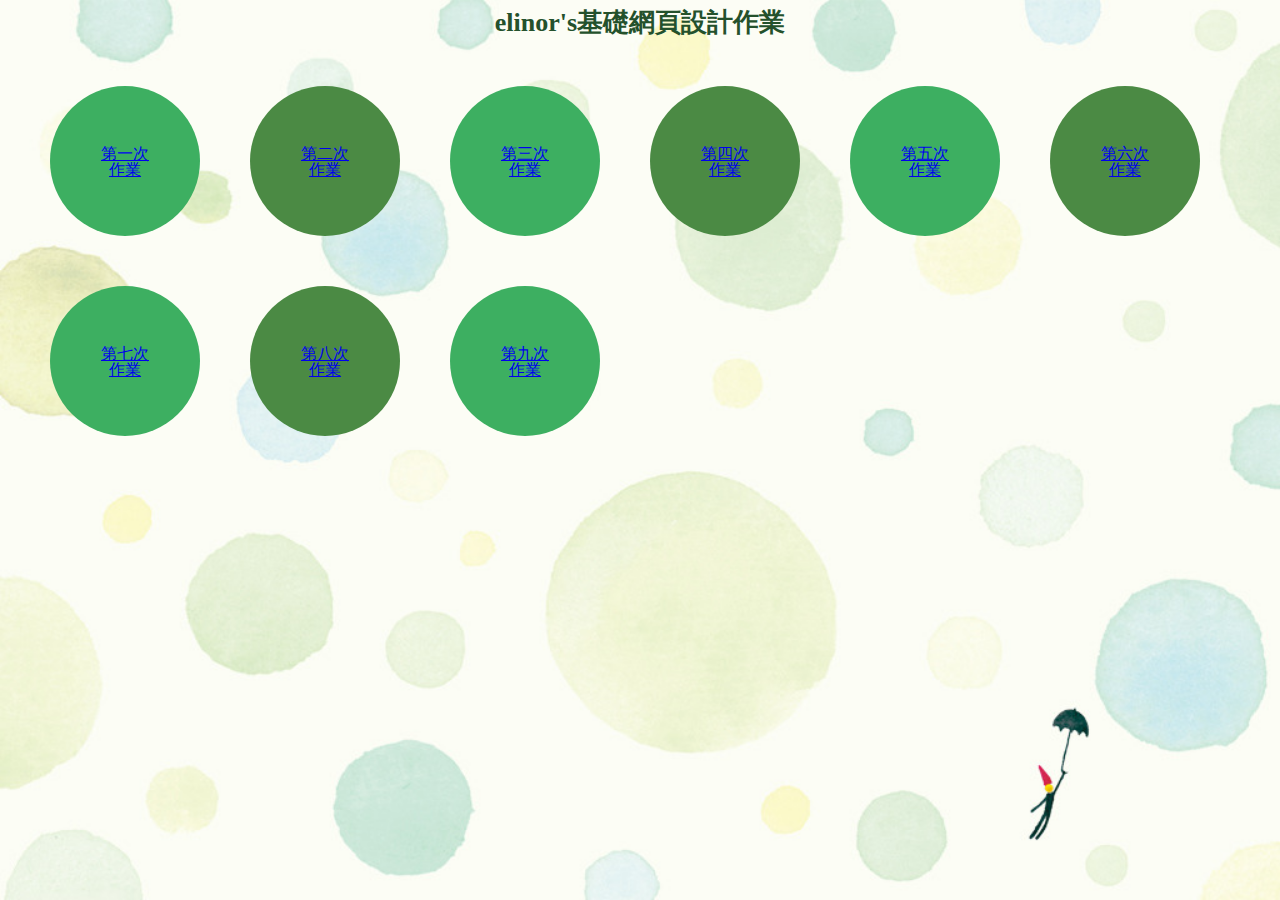
<file: index.html>
<html>

<head>
    <meta charset="utf-8">
    <link rel="stylesheet" type="text/css" href="reset.css">
    <link rel="stylesheet" type="text/css" href="new.css">
    <title>elinor's基礎網頁設計作業</title>
    <style type="text/css">
    body {
        background-color: #D8F1E9;
        background-image: url(back.jpg);
        background-size: cover;
    }
    </style>
</head>

<body>
    <div class="wrap">
        <h1>elinor's基礎網頁設計作業</h1>
        <div class="circle1">
            <h2><a href="homework1/travel.html">第一次作業</a></h2>
        </div>
        <div class="circle2">
            <h2><a href="homework2/schedule.html">第二次作業</a></h2>
        </div>
        <div class="circle3">
            <h2><a href="homework3/journal.html">第三次作業</a></h2>
        </div>
        <div class="circle4">
            <h2><a href="homework4/pikachu.html">第四次作業</a></h2>
        </div>
        <div class="circle5">
            <h2><a href="homework5/list and 3 columns_s.html">第五次作業<a></h2>
        </div>
        <div class="circle6">
            <h2><a href="homework6/index bar.html">第六次作業<a></h2>
        </div>
        <div class="circle7">
            <h2><a href="homework7/work7.html">第七次作業<a></h2>
        </div>
        <div class="circle8">
            <h2><a href="homework8/practicegoodjs.html">第八次作業<a></h2>
        </div>
        <div class="circle9">
            <h2><a href="homework9/index_salebegin.html">第九次作業<a></h2>
        </div>    
    </div>
</body>

</html>
</file>
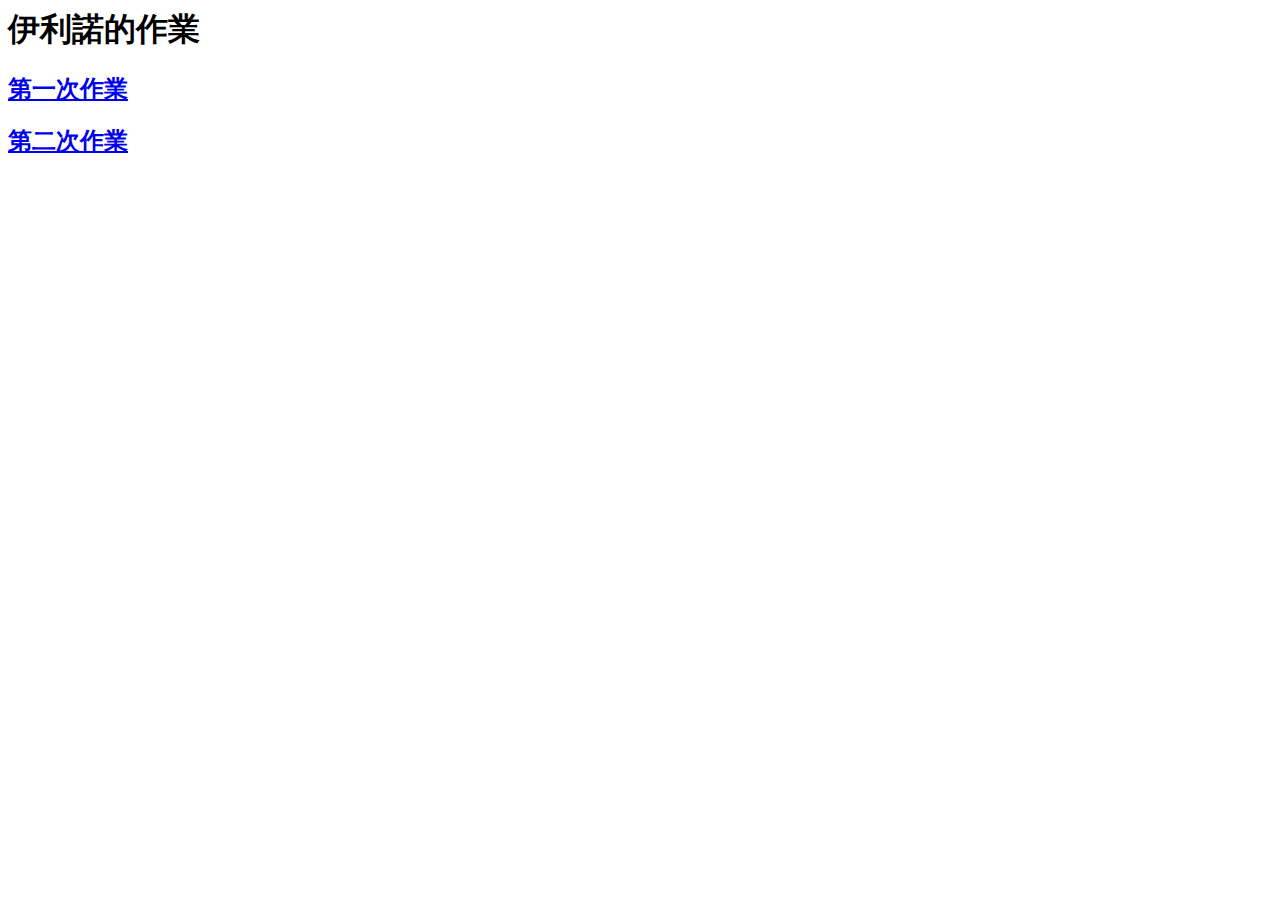
<file: link.html>
<html>

<head>
    <meta charset="utf-8">
    <title>elinor's基礎網頁設計作業</title>
</head>

<body>
    <h1>伊利諾的作業</h1>
    <h2><a href="homework1/index.html">第一次作業</a></h2>
    <h2><a href="homework2/schedule.html">第二次作業</a></h2>

</html>
</file>
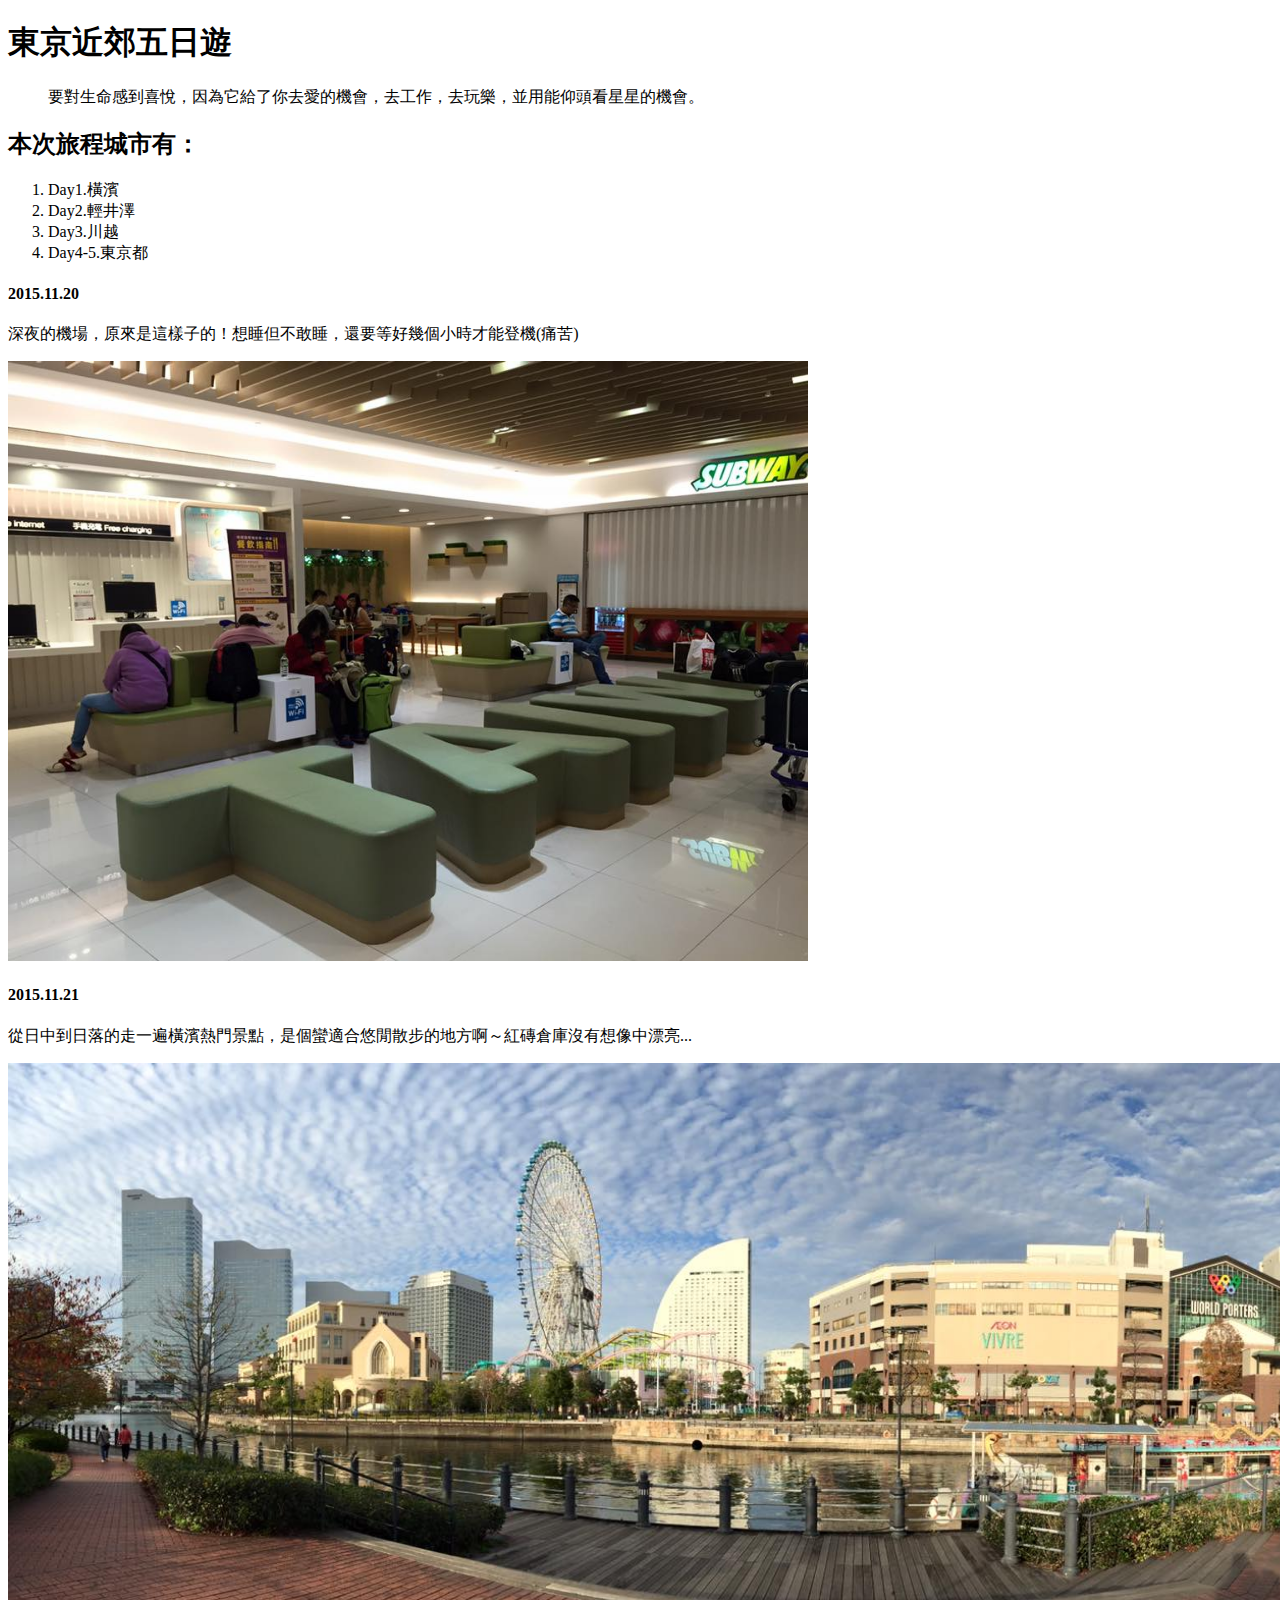
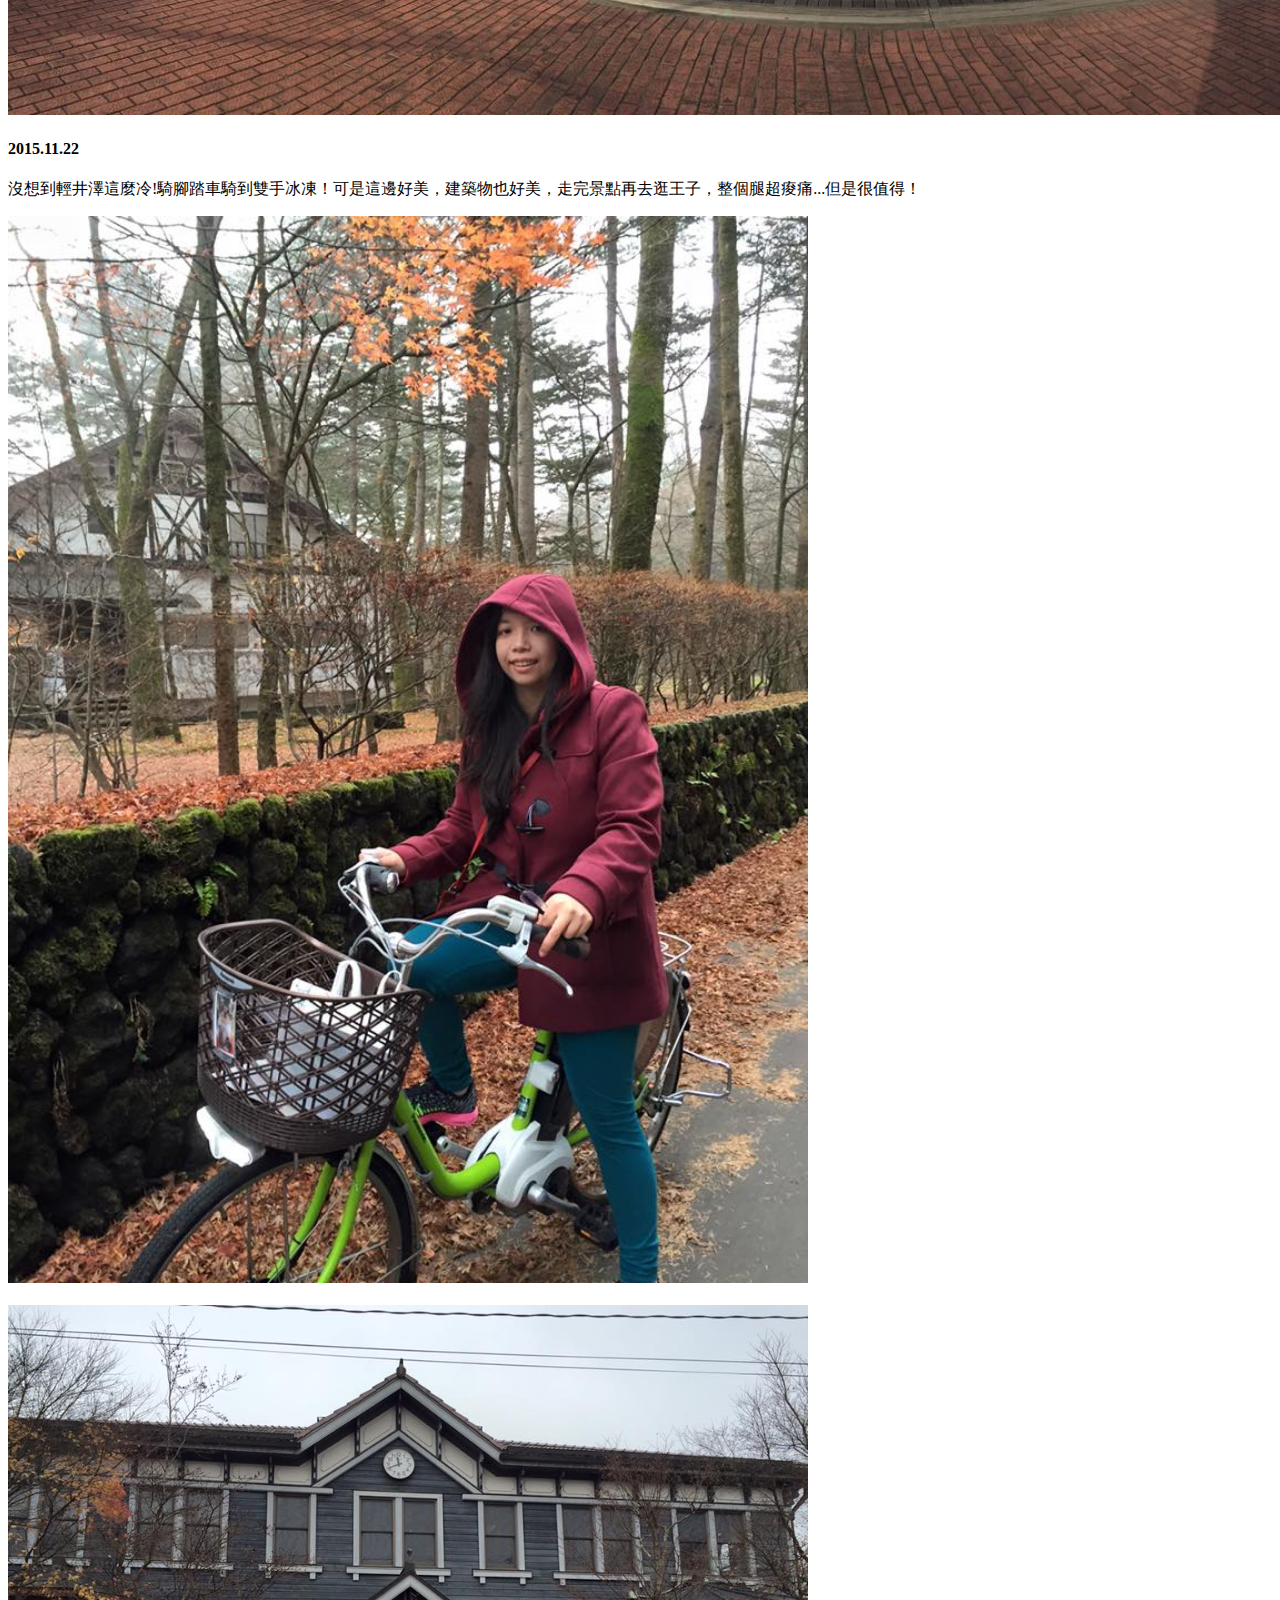
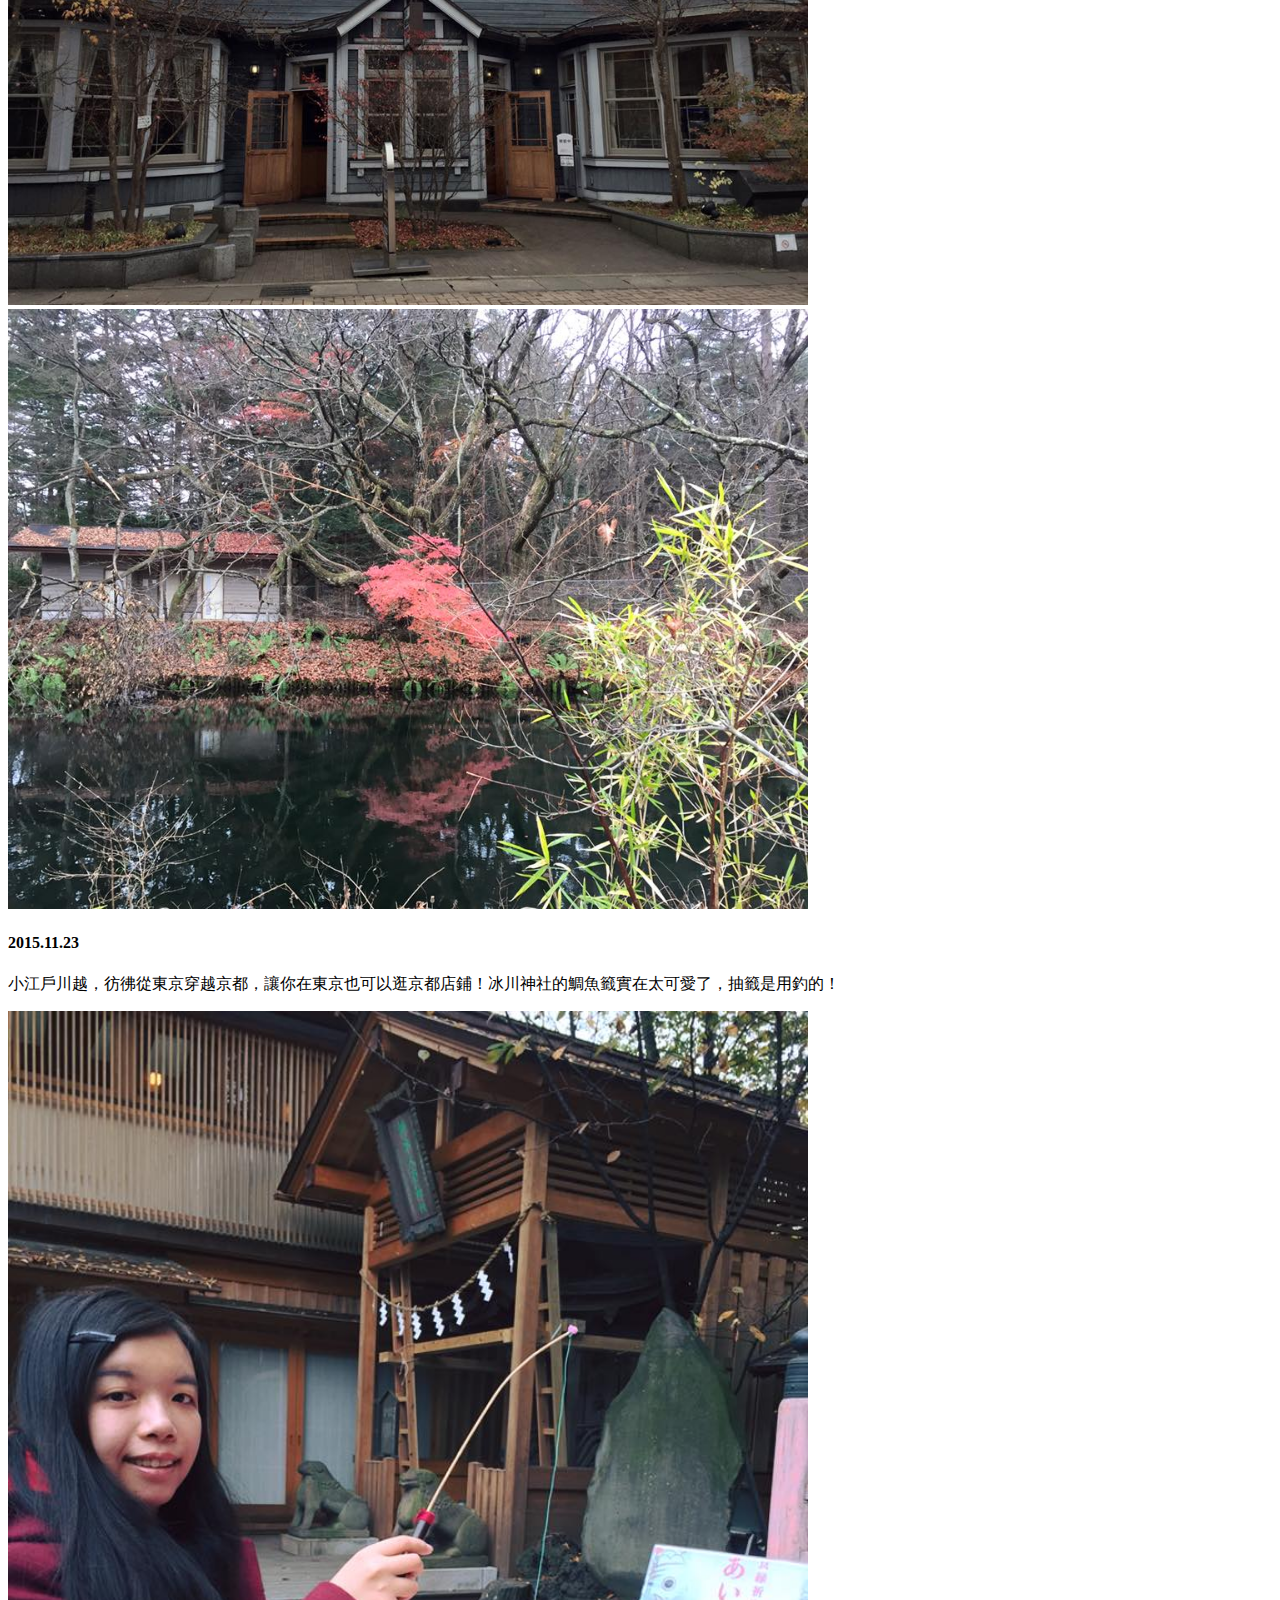
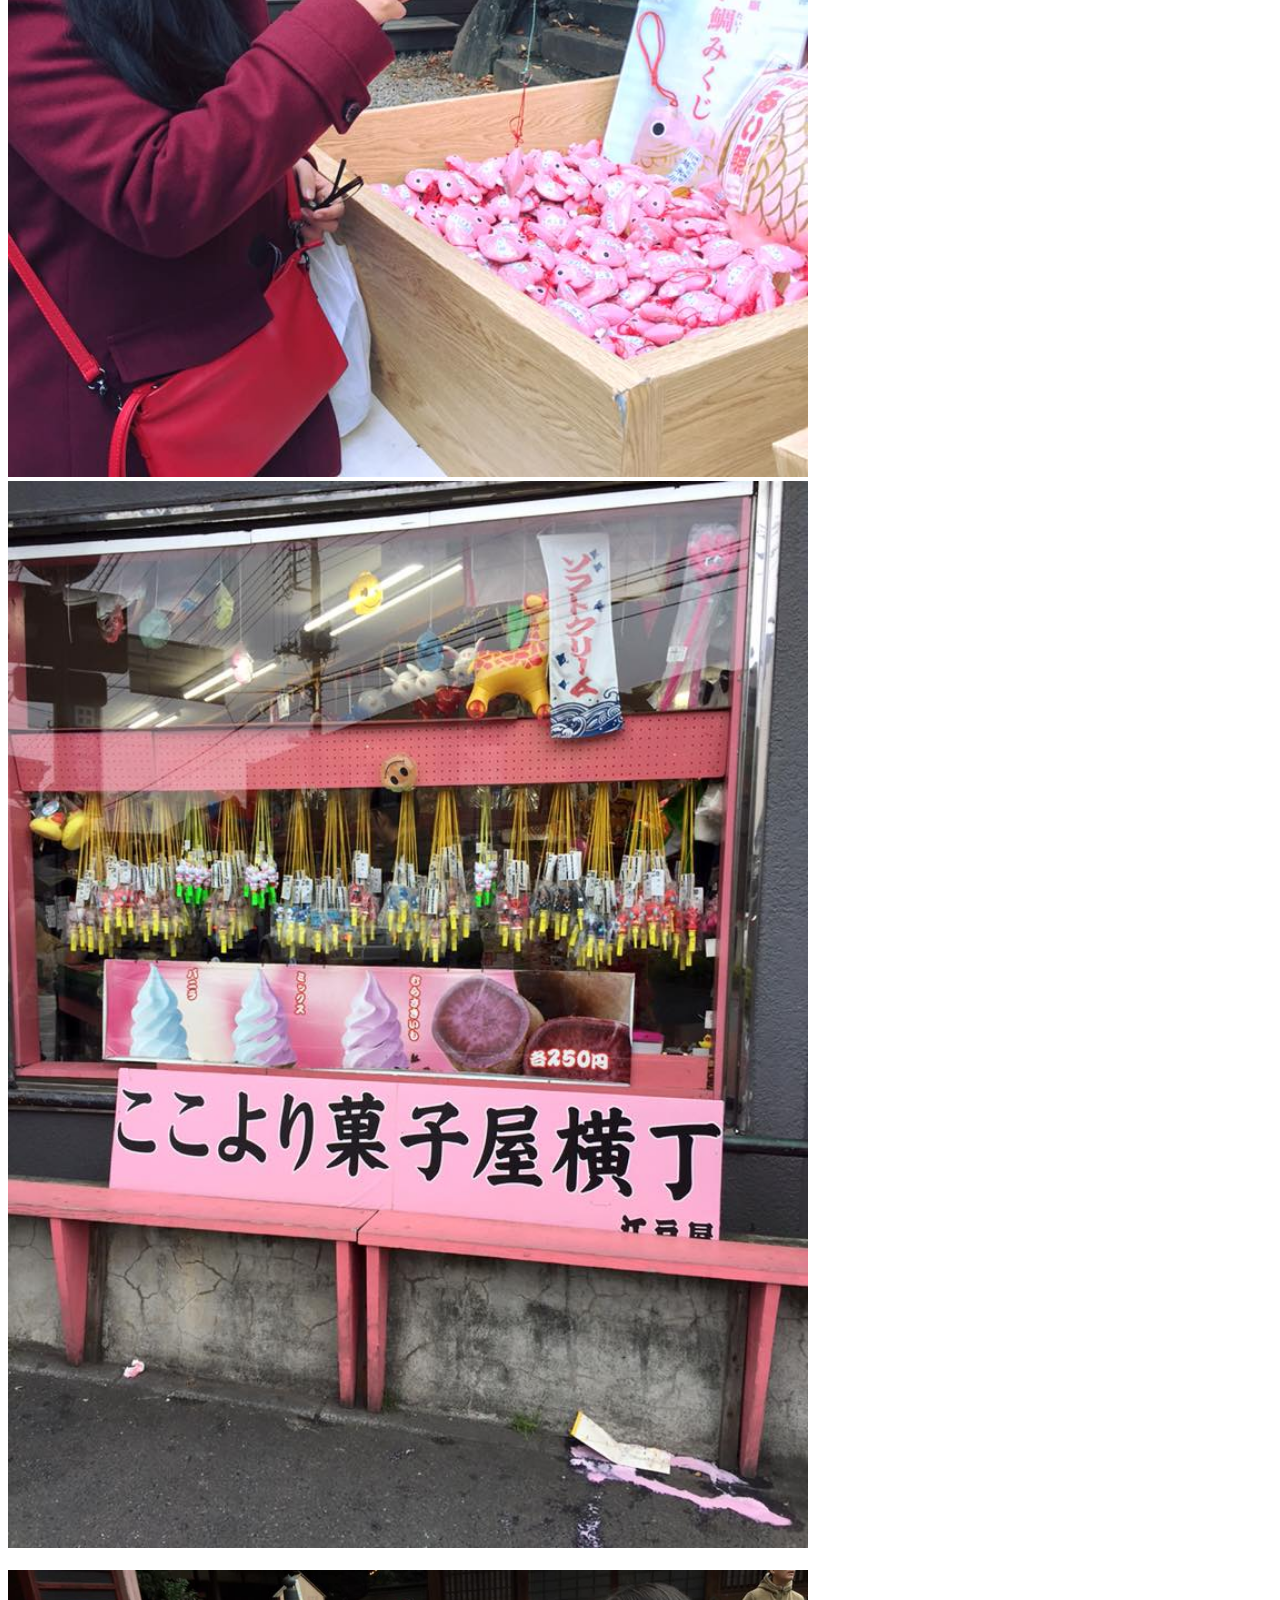
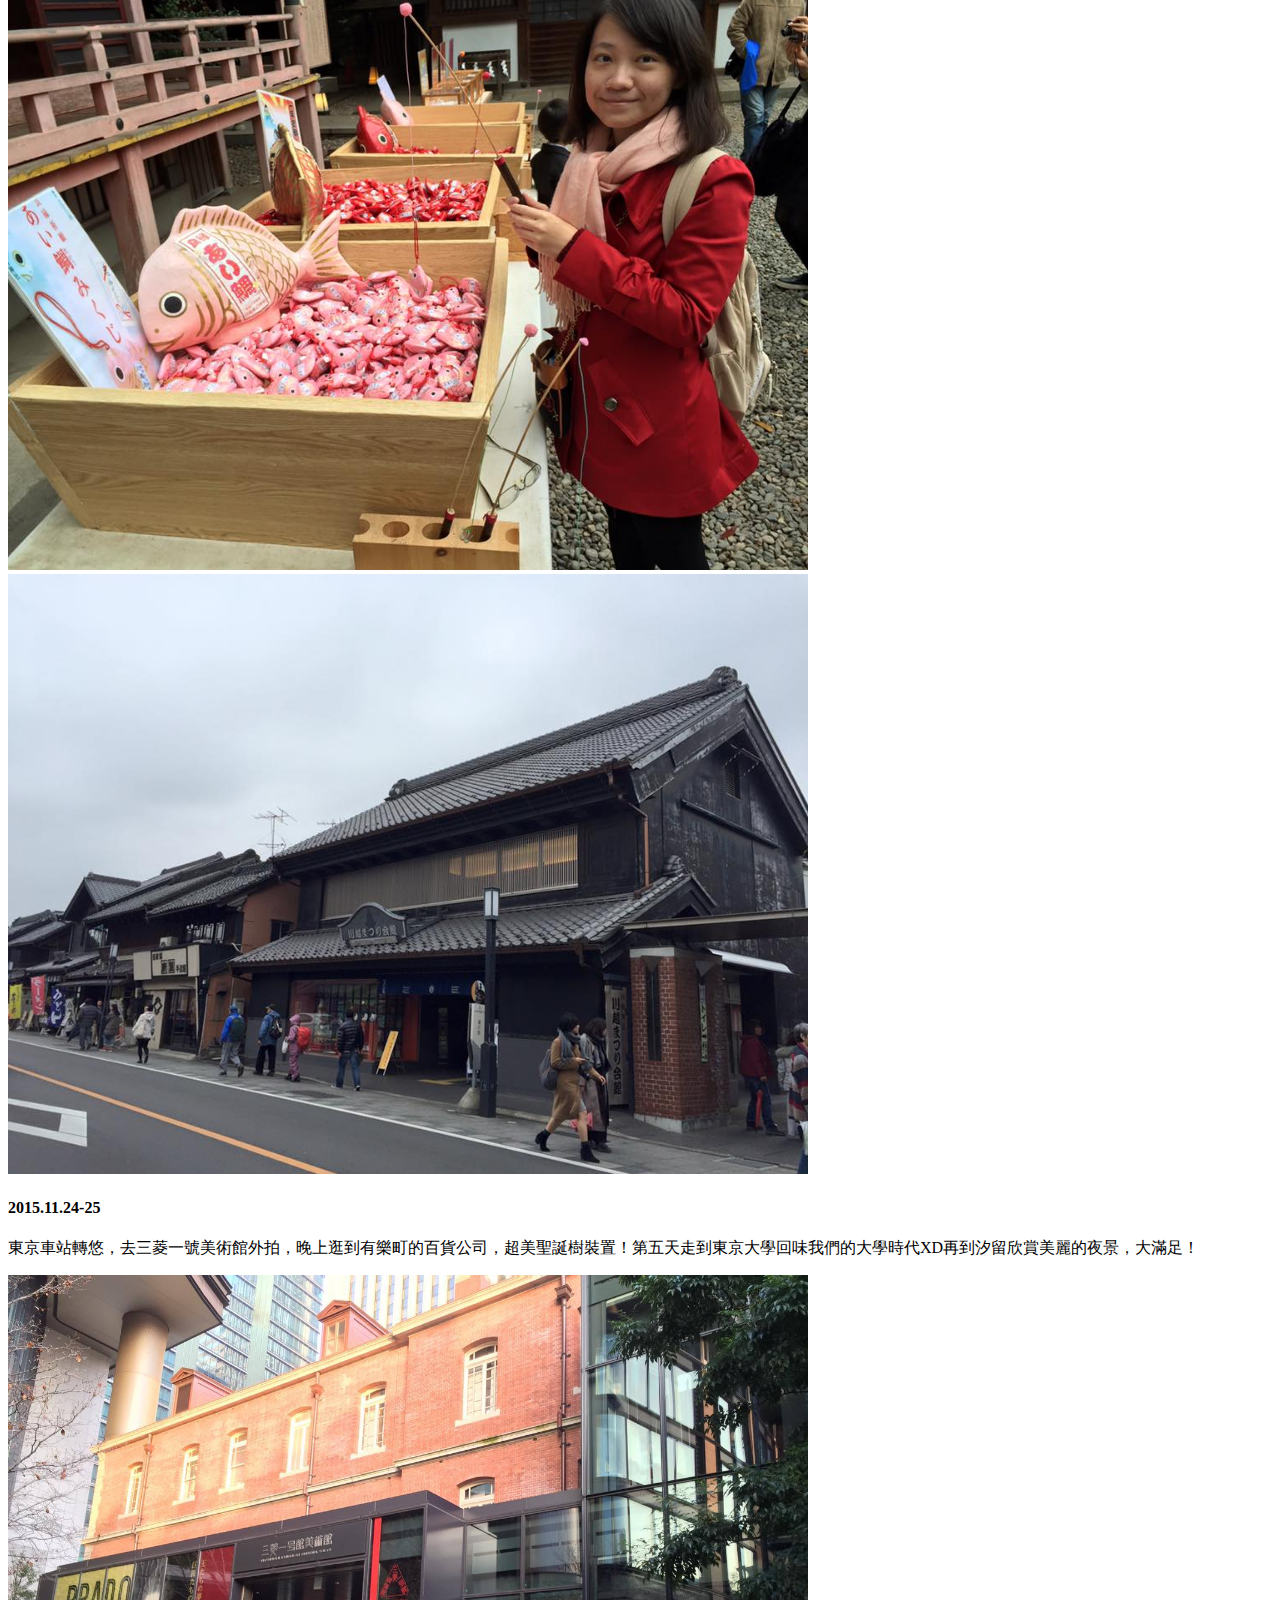
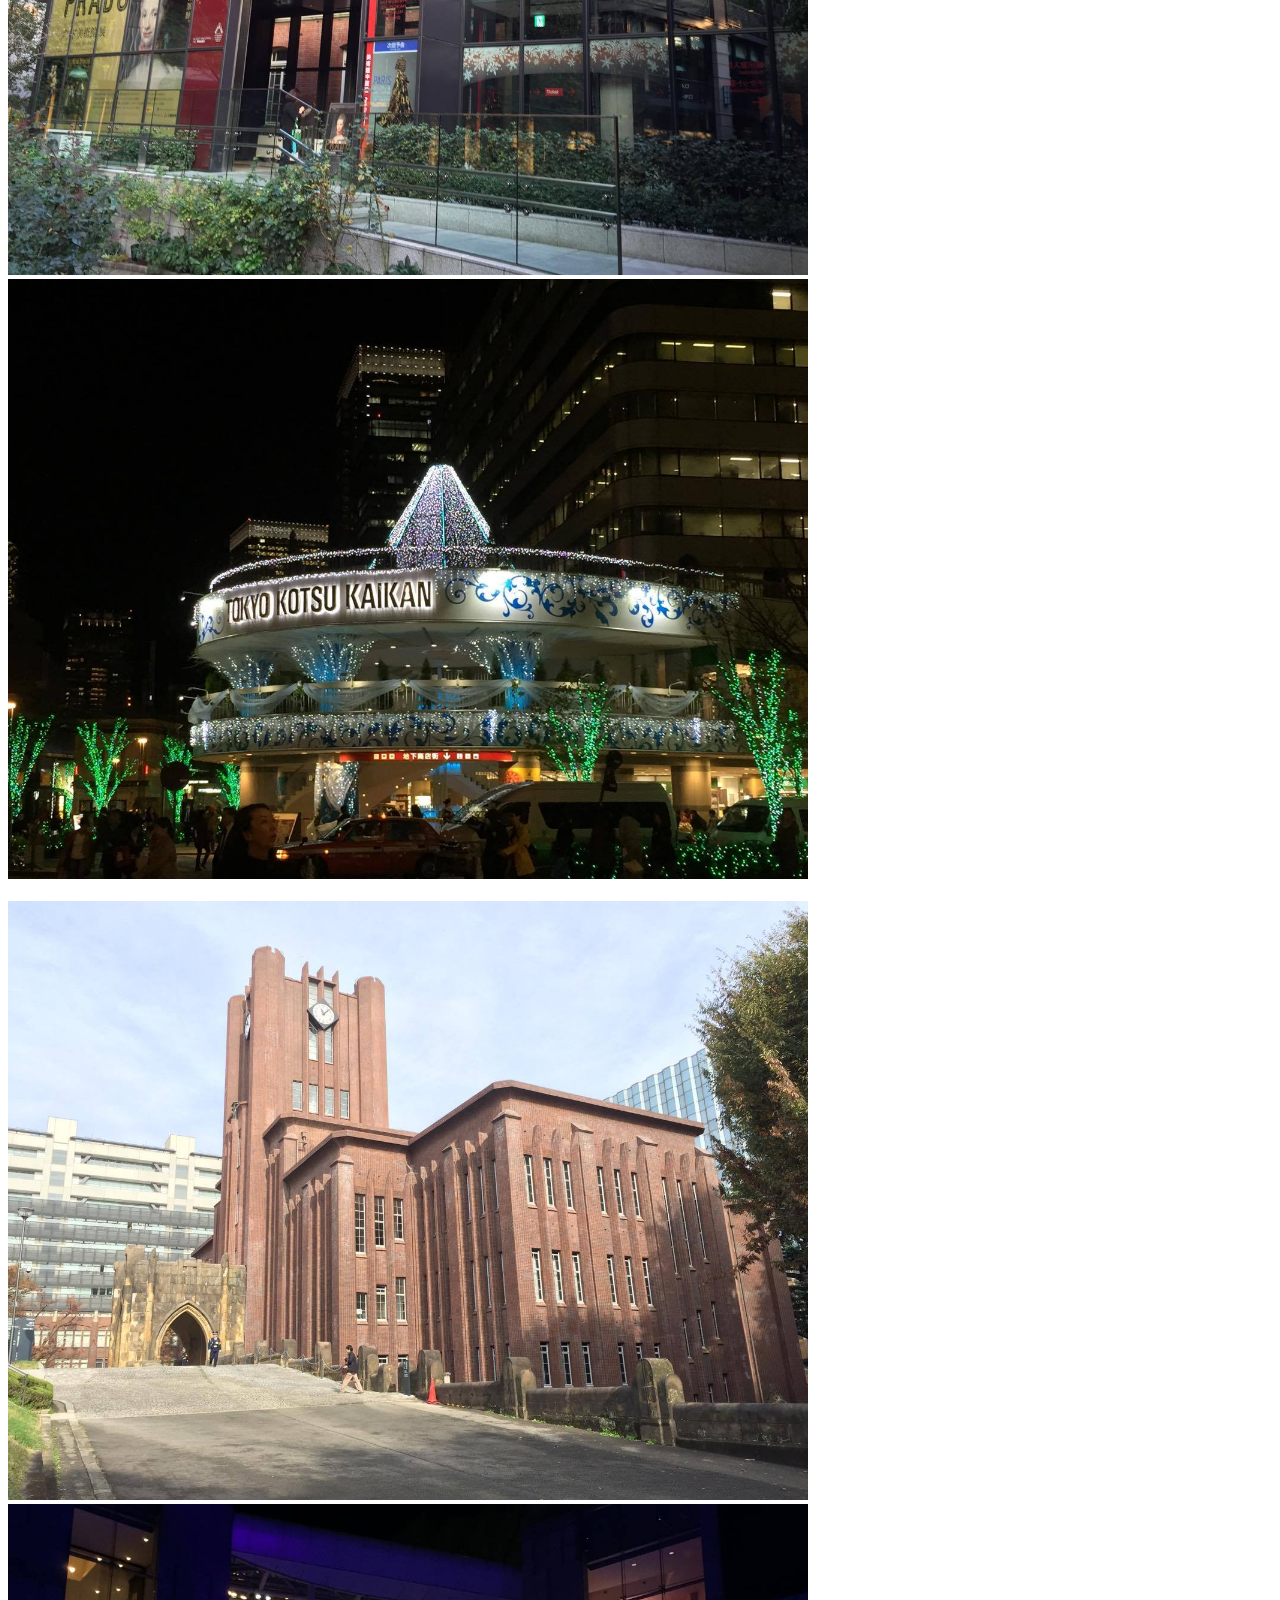
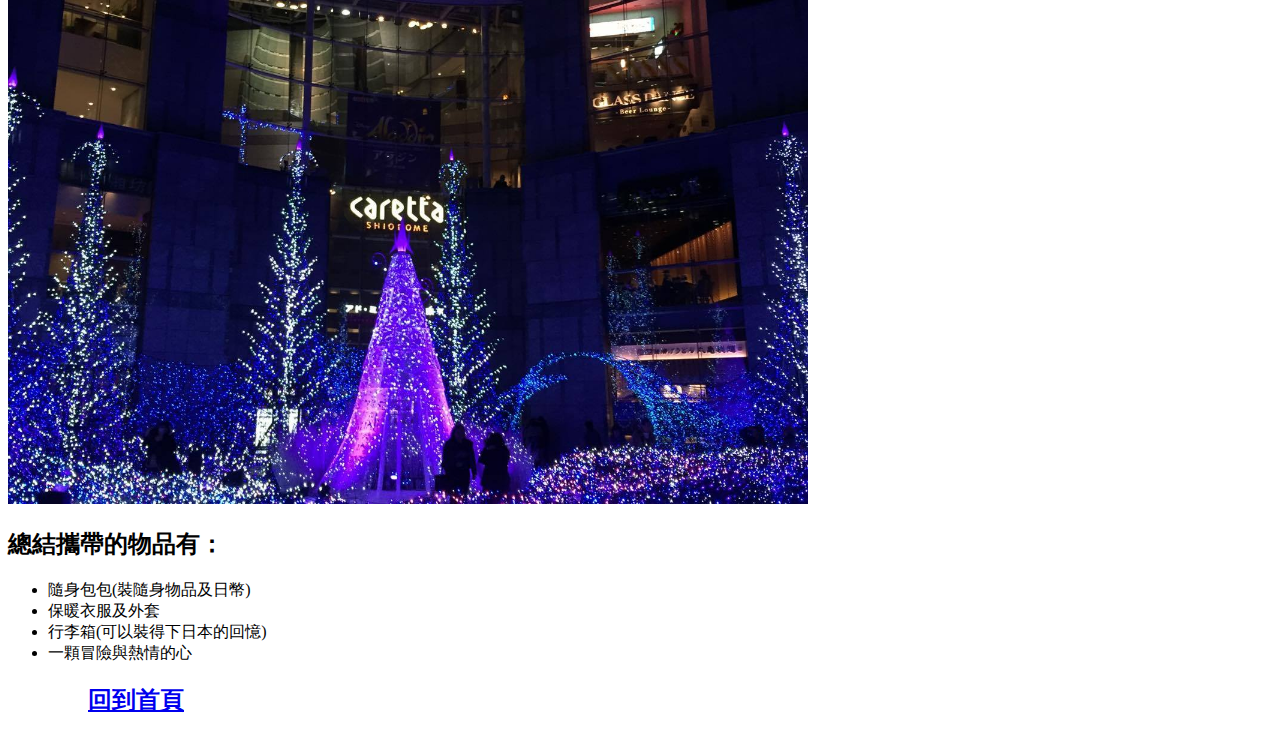
<file: homework1/travel.html>
<!DOCTYPE html>
<html>

<head>
    <meta charset="utf-8">
    <title>日本姊妹淘愛玩耍</title>
</head>

<body onCONTEXTMENU="window.event.returnValue=false">
    <h1>東京近郊五日遊</h1>
    <blockquote>要對生命感到喜悅，因為它給了你去愛的機會，去工作，去玩樂，並用能仰頭看星星的機會。</blockquote>
    <h2>本次旅程城市有：</h2>
    <ol>
        <li>Day1.橫濱</li>
        <li>Day2.輕井澤</li>
        <li>Day3.川越</li>
        <li>Day4-5.東京都</li>
    </ol>
    <!--從這邊開始是每日遊記-->
    <h4>2015.11.20</h4>
    <p>深夜的機場，原來是這樣子的！想睡但不敢睡，還要等好幾個小時才能登機(痛苦)</P>
    <img src="image/1.jpg" alt "照片遺失" width="800px">
    <h4>2015.11.21</h4>
    <p>從日中到日落的走一遍橫濱熱門景點，是個蠻適合悠閒散步的地方啊～紅磚倉庫沒有想像中漂亮...</p>
    <img src="image/10.jpg" alt "照片遺失" width="1620px">
    <h4>2015.11.22</h4>
    <p>沒想到輕井澤這麼冷!騎腳踏車騎到雙手冰凍！可是這邊好美，建築物也好美，走完景點再去逛王子，整個腿超痠痛...但是很值得！</p>
    <img src="image//4.jpg" alt "照片遺失" width="800px">
    <br>
    <br>
    <img src="image/2.jpg" alt "照片遺失" width="800px">&nbsp&nbsp&nbsp&nbsp
    <img src="image/3.jpg" alt "照片遺失" width="800px">
    <h4>2015.11.23</h4>
    <p>小江戶川越，彷彿從東京穿越京都，讓你在東京也可以逛京都店鋪！冰川神社的鯛魚籤實在太可愛了，抽籤是用釣的！</p>
    <img src="image/6.jpg" alt "照片遺失" width="800px">&nbsp&nbsp&nbsp&nbsp
    <img src="image/9.jpg" alt "照片遺失" width="800px">
    <br>
    <br>
    <img src="image/7.jpg" alt "照片遺失" width="800px">&nbsp&nbsp&nbsp&nbsp
    <img src="image/5.jpg" alt "照片遺失" width="800px">
    <h4>2015.11.24-25</h4>
    <p>東京車站轉悠，去三菱一號美術館外拍，晚上逛到有樂町的百貨公司，超美聖誕樹裝置！第五天走到東京大學回味我們的大學時代XD再到汐留欣賞美麗的夜景，大滿足！</p>
    <img src="image/16.jpg" alt "照片遺失" width="800px">&nbsp&nbsp&nbsp&nbsp
    <img src="image/15.jpg" alt "照片遺失" width="800px">
    <br>
    <br>
    <img src="image/18.jpg" alt "照片遺失" width="800px">&nbsp&nbsp&nbsp&nbsp
    <img src="image/14.jpg" alt "照片遺失" width="800px">
    <!--每日遊記結束-->
    <h2>總結攜帶的物品有：</h2>
    <ul>
        <li>隨身包包(裝隨身物品及日幣)</li>
        <li>保暖衣服及外套</li>
        <li>行李箱(可以裝得下日本的回憶)</li>
        <li>一顆冒險與熱情的心</li>
        <ul>
            <h2><a href="../index.html">回到首頁</a></h2>
</body>

</html>
</file>
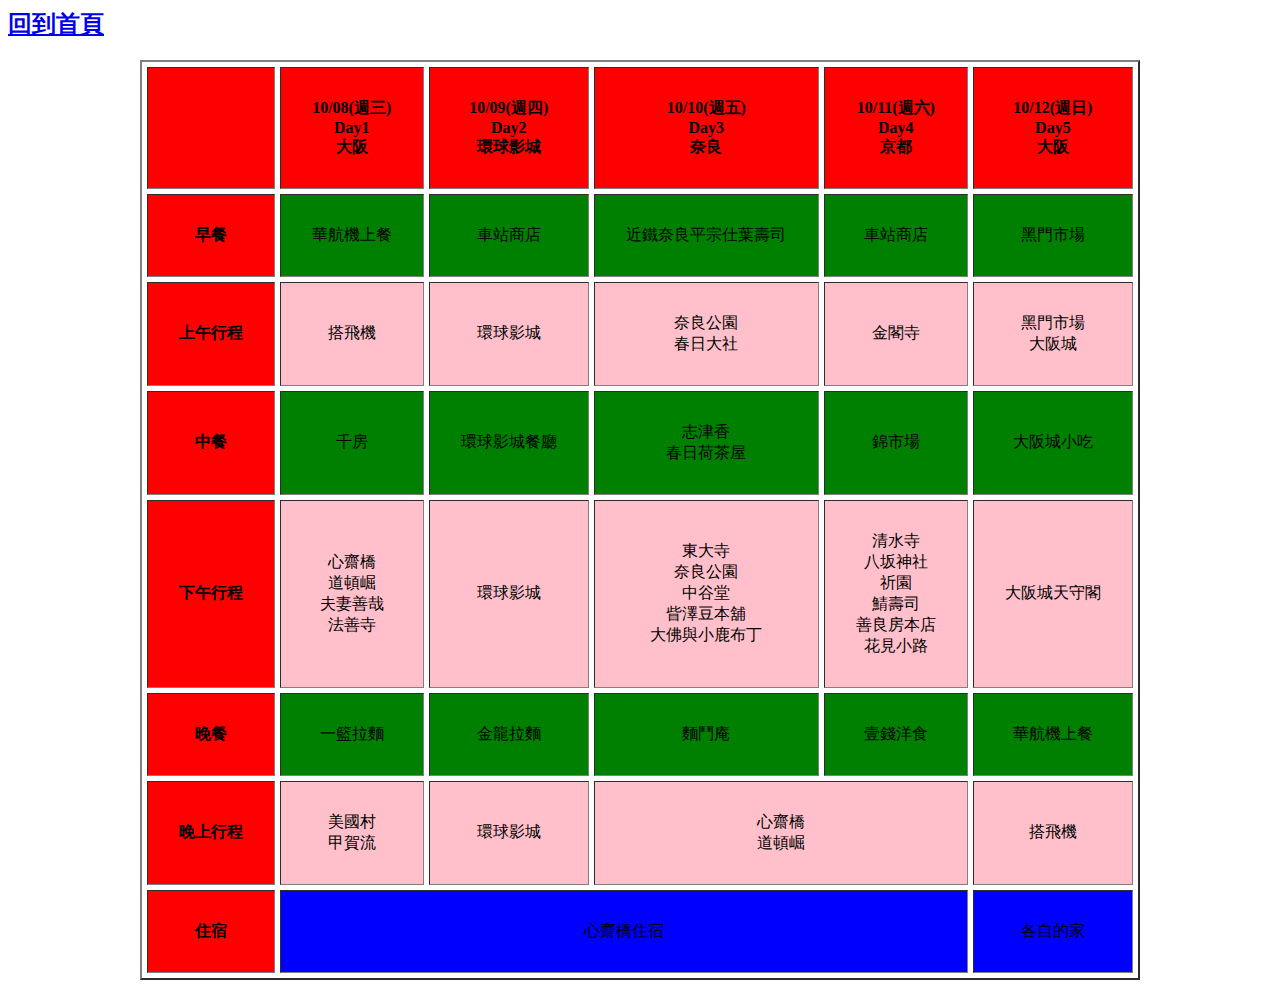
<file: homework2/schedule.html>
<html>

<head>
    <meta charset="utf-8">
    <title>schehule
    </title>
</head>
<table width="1000" cellpadding="30" cellspacing="5" border="2" align="center">
    <tr bgcolor="red" align='center' valign="middle">
        <th></th>
        <th scope="col">10/08(週三)
            <br>Day1
            <br>大阪</th>
        <th scope="col">10/09(週四)
            <br>Day2
            <br>環球影城</th>
        <th scope="col">10/10(週五)
            <br>Day3
            <br>奈良</th>
        <th scope="col">10/11(週六)
            <br>Day4
            <br>京都</th>
        <th scope="col">10/12(週日)
            <br>Day5
            <br>大阪</th>
    </tr>
    <tr align='center' valign="middle">
        <th bgcolor="red">早餐</th>
        <td bgcolor="green">華航機上餐</td>
        <td bgcolor="green">車站商店</td>
        <td bgcolor="green">近鐵奈良平宗仕葉壽司</td>
        <td bgcolor="green">車站商店</td>
        <td bgcolor="green">黑門市場</td>
    </tr>
    <tr align='center' valign="middle">
        <th bgcolor="red">上午行程</th>
        <td bgcolor="pink">搭飛機</td>
        <td bgcolor="pink">環球影城</td>
        <td bgcolor="pink">奈良公園
            <br>春日大社</td>
        <td bgcolor="pink">金閣寺</td>
        <td bgcolor="pink">黑門市場
            <br>大阪城</td>
    </tr>
    <tr align='center' valign="middle">
        <th bgcolor="red">中餐</th>
        <td bgcolor="green">千房</td>
        <td bgcolor="green">環球影城餐廳</td>
        <td bgcolor="green">志津香
            <br>春日荷茶屋</td>
        <td bgcolor="green">錦市場</td>
        <td bgcolor="green">大阪城小吃</td>
    </tr>
    <tr align='center' valign="middle">
        <th bgcolor="red">下午行程</th>
        <td bgcolor="pink">心齋橋
            <br>道頓崛
            <br>夫妻善哉
            <br>法善寺</td>
        <td bgcolor="pink">環球影城</td>
        <td bgcolor="pink">東大寺
            <br>奈良公園
            <br>中谷堂
            <br>眥澤豆本舖
            <br>大佛與小鹿布丁</td>
        <td bgcolor="pink">清水寺
            <br>八坂神社
            <br>祈園
            <br>鯖壽司
            <br>善良房本店
            <br>花見小路</td>
        <td bgcolor="pink">大阪城天守閣</td>
    </tr>
    <tr align='center' valign="middle">
        <th bgcolor="red">晚餐</th>
        <td bgcolor="green">一籃拉麵</td>
        <td bgcolor="green">金龍拉麵</td>
        <td bgcolor="green">麵鬥庵</td>
        <td bgcolor="green">壹錢洋食</td>
        <td bgcolor="green">華航機上餐</td>
    </tr>
    <tr align='center' valign="middle">
        <th bgcolor="red">晚上行程</th>
        <td bgcolor="pink">美國村
            <br>甲賀流</td>
        <td bgcolor="pink">環球影城</td>
        <td bgcolor="pink" colspan="2">心齋橋
            <br>道頓崛</td>
        <td bgcolor="pink">搭飛機</td>
    </tr>
    <tr align='center' valign="middle">
        <th bgcolor="red">住宿</th>
        <td bgcolor="blue" colspan="4">心齋橋住宿</td>
        <td bgcolor="blue">各自的家</td>
    </tr>
    <h2><a href="../index.html">回到首頁</a></h2>

</html>
</file>
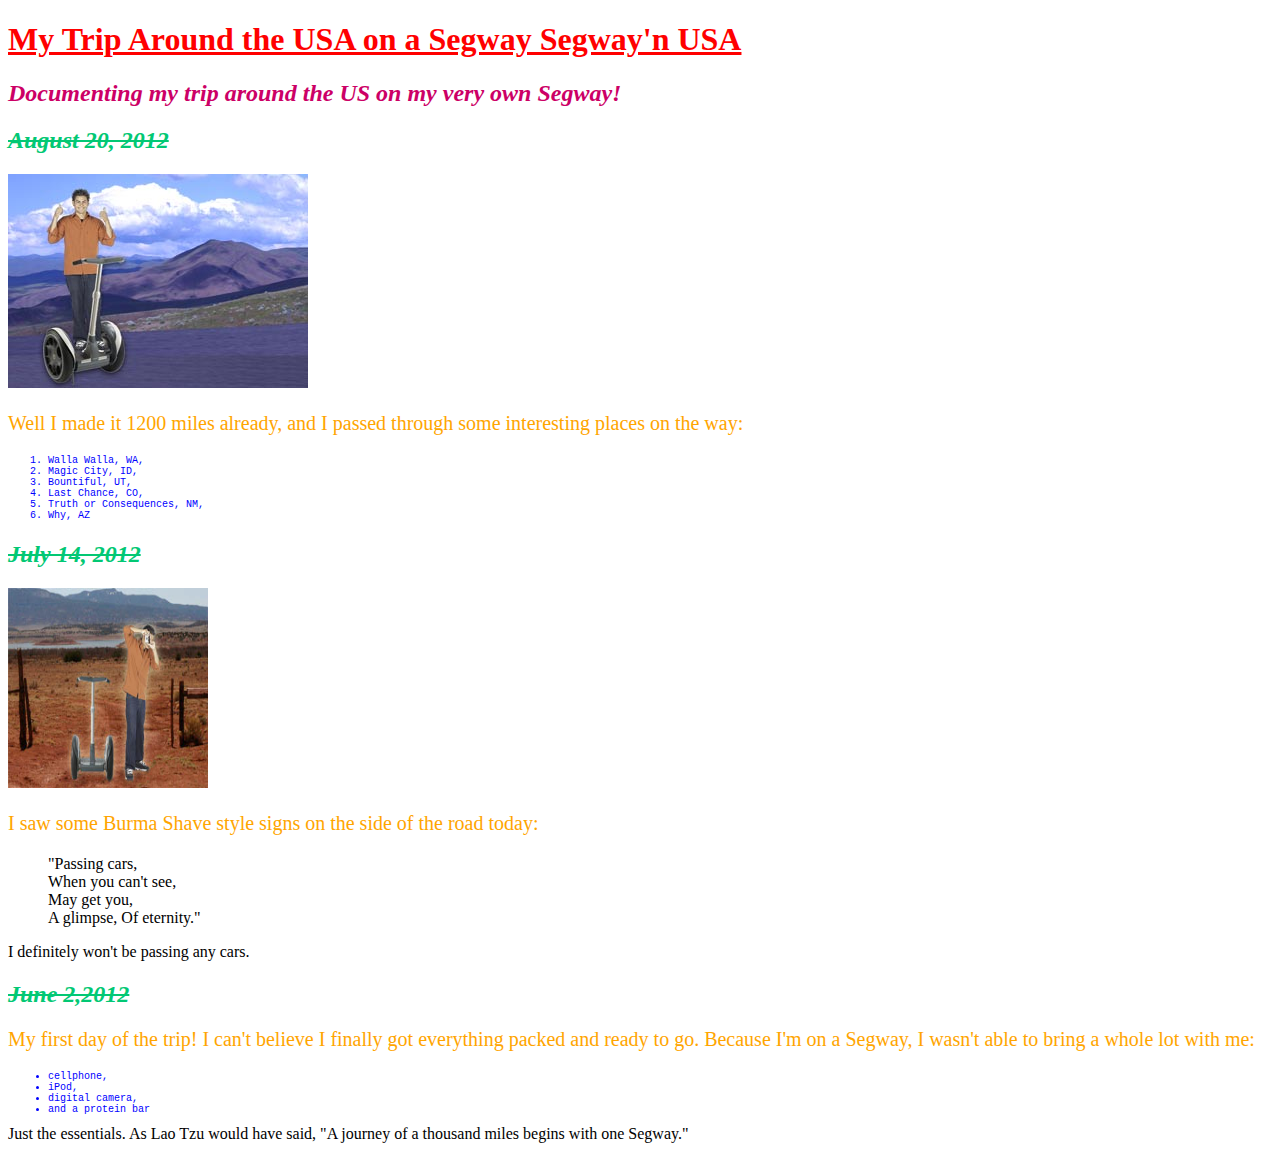
<file: homework3/journal.html>
<!DOCTYPE html>
<html>

<head>
    <meta charset="utf-8">
    <title>journal</title>
    <link rel="stylesheet" type="text/css" href="http://yui.yahooapis.com/3.18.1/
build/cssreset/cssreset-min.css">
    <style type="text/css">
    div h1 {
        color: red;
        font-family: Times New Roman, Times, Georgia, sans-serif;
        font-size: xx-large;
        font-weight: bolder;
        text-decoration: underline;
    }
    
    div>p {
        color: orange;
        font-size: 20px;
        font-weight: lighter;
    }
    
    div h2 {
        color: #02C874;
        font-family: Sans-serif family, Arial, sans-serif;
        font-style: italic;
        text-decoration: line-through;
    }
    
    h2.none {
        color: rgb(80%, 0%, 40%);
        text-decoration: none;
    }
    
    div ol,
    ul {
        color: blue;
        font-size: 10px;
        font-family: Courier, Andale Mono, sans-serif;
    }
    </style>
</head>

<body>
    <div>
        <h1>My Trip Around the USA on a Segway Segway'n USA</h1>
        <h2 class="none">Documenting my trip around the US on my very own Segway!</h2> </div>
    <div>
        <h2>August 20,
    2012</h2> <img src="image/segway1.jpg">
        <p>Well I made it 1200 miles already, and I passed through some interesting places on the way:
            <ol>
                <li>Walla Walla, WA,
                </li>
                <li> Magic City, ID,
                </li>
                <li> Bountiful, UT,
                </li>
                <li> Last Chance, CO,
                </li>
                <li> Truth or Consequences, NM,
                </li>
                <li>Why, AZ
                </li>
            </ol>
        </p>
    </div>
    <div>
        <h2>July 14,
    2012</h2> <img src="image/segway2.jpg" width="200px" height="200px">
        <p>I saw some Burma Shave style signs on the side of the road today:
            <blockquote> "Passing cars,
                <br>When you can't see,
                <br>May get you,
                <br>A glimpse, Of eternity."</blockquote>
            I definitely won't be passing any cars.
        </p>
    </div>
    <div>
        <h2>June 2,2012</h2>
        <p>My first day of the trip! I can't believe I finally got everything packed and ready to go. Because I'm on a Segway, I wasn't able to bring a whole lot with me:
            <ul>
                <li>cellphone,
                </li>
                <li> iPod,
                </li>
                <li> digital camera,
                </li>
                <li>and a protein bar</li>
            </ul>
            Just the essentials. As Lao Tzu would have said, "A journey of a thousand miles begins with one Segway."</P>
</body>

</html>
</file>
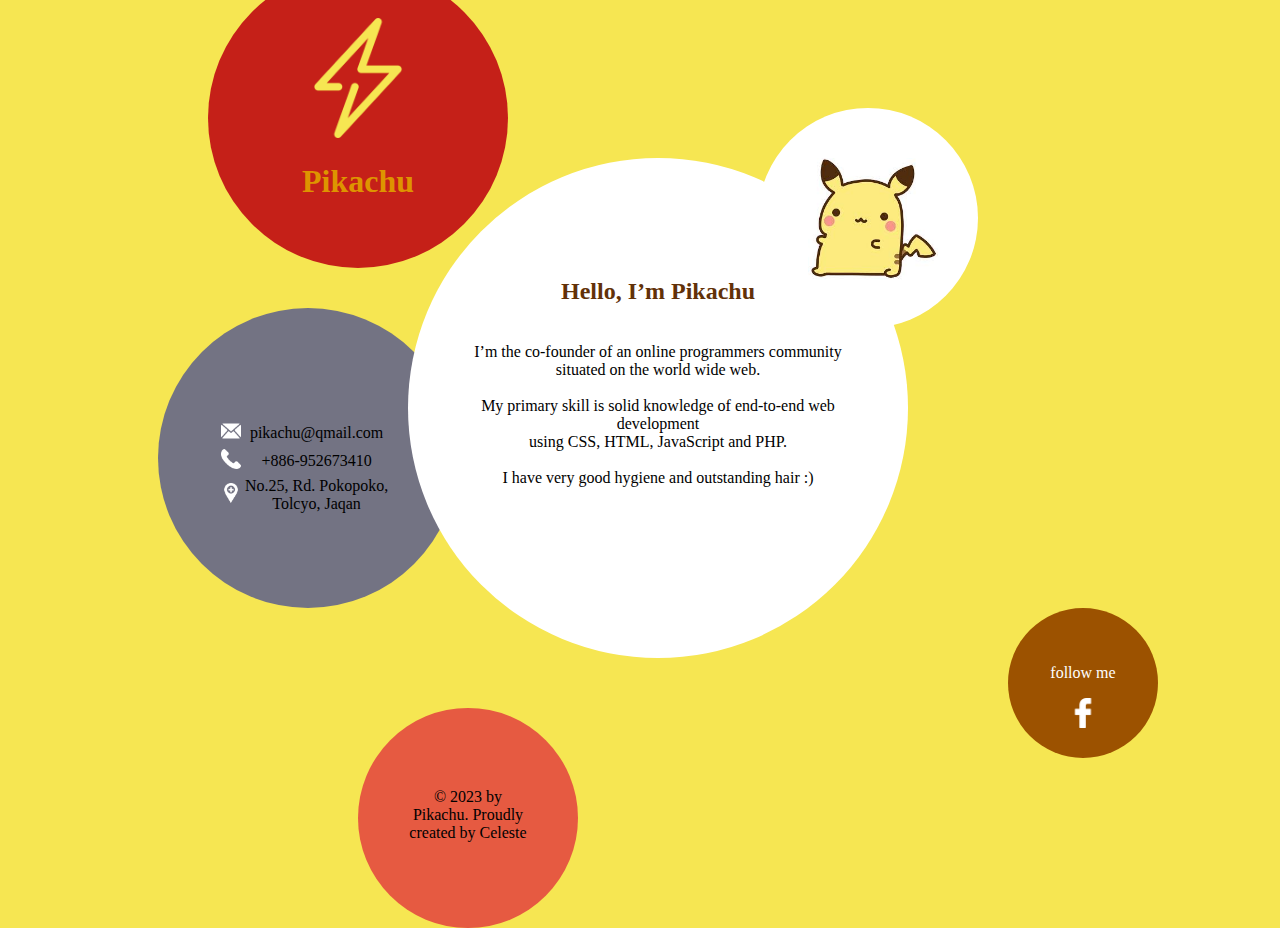
<file: homework4/pikachu.html>
<!DOCTYPE html>
<html lang="en">

<head>
    <meta charset="UTF-8">
    <meta http-equiv="X-UA-Compatible" content="IE=7">
    <meta:renderer></meta:renderer>
    <meta name="viewport" content="width=device-width, user-scalable=no, initial-scale=1.0, maximum-scale=1.0, minimum-scale=1.0">
    <meta:author></meta:author>
    <meta name="keywords" content="Keyword 1,Keyword 2">
    <meta name="description" content="description">
    <link rel="shortcut icon" type="image/x-icon" href="favicon.ico">
    <link rel="apple-touch-icon" href="favicon.png">
    <link rel="stylesheet" href="pikachu.css">
    <title>Pikachu's Resume</title>
    <style type="text/css">
    body {
        background-color: #f6e652
    }
    </style>
</head>

<body>
    <div class="wrap">
        <div class="circle1">
            <img src="image/flash.png" width="120" ;>
            <h1 class="title">
            Pikachu</h1>
        </div>
        <div class="circle2">
            <table>
                <tr>
                    <td><img src="image/mail.png" width="20"></td>
                    <td>pikachu@qmail.com</td>
                </tr>
                <tr>
                    <td><img src="image/tele.png" width="20"></td>
                    <td>+886-952673410</td>
                </tr>
                <tr>
                    <td><img src="image/ad.png" width="20"></td>
                    <td>No.25, Rd. Pokopoko,
                        <br> Tolcyo, Jaqan</td>
                </tr>
            </table>
        </div>
        <div class="circle3">
            <h2 class="color">Hello, I’m Pikachu</h2>
            <br> I’m the co-founder of an online programmers community
            <br> situated on the world wide web.
            <br>
            <br> My primary skill is solid knowledge of end-to-end web development
            <br> using CSS, HTML, JavaScript and PHP.
            <br>
            <br> I have very good hygiene and outstanding hair :)
            <br>
            <br> ​
        </div>
        <div class="circle4">
            <img src="image/pika2.jpg" width="130">
        </div>
        <div class="circle5">
            <p class="white">follow me</p>
            <a href="https://www.facebook.com/pages/%E7%9A%AE%E5%8D%A1%E4%B8%98/104031079632855?fref=ts">
                <img src="image/fb.png" width="30"></a>
        </div>
        <div class="circle6">© 2023 by Pikachu. Proudly created by Celeste</div>
    </div>
</body>

</html>
</file>
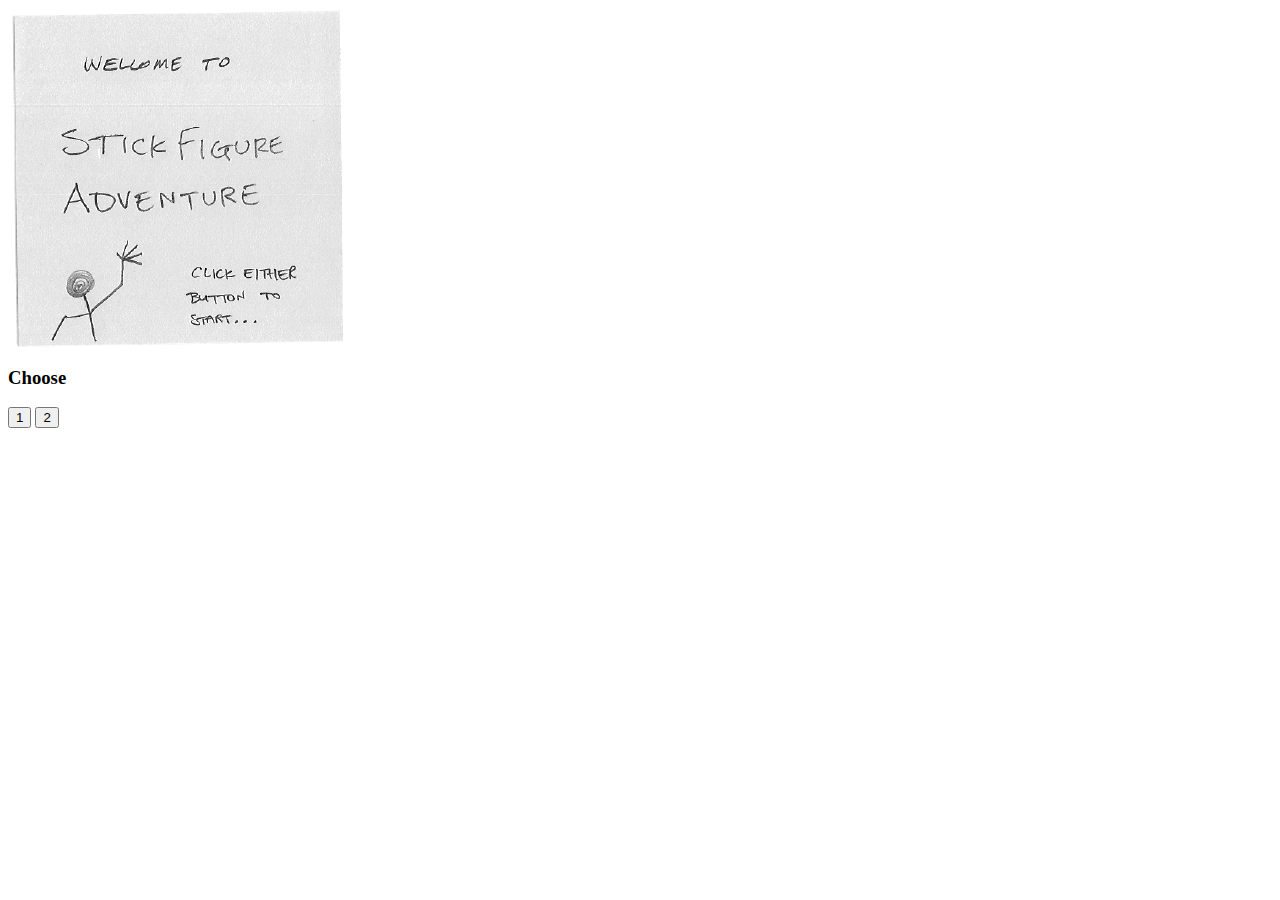
<file: homework8/practicegoodjs.html>
<!doctype:html>
<html>

<head>
    <meta charset="utf-8">
    <script type="text/javascript" src="practicejs.js"></script>
    <style type="text/css">
    </style>
    <title>practicejs</title>
</head>

<body>
    <div class="gamescene">
        <img id="sceneimg" src="scene0.png">
        <h3>Choose</h3>
        <button type="button" id="decision1" value="1" onclick="changeScene(1)">1</button>
        <button type="button" ID="decision2" value="2" onclick="changeScene(2)">2</button>
    </div>
</body>

</html>
</file>
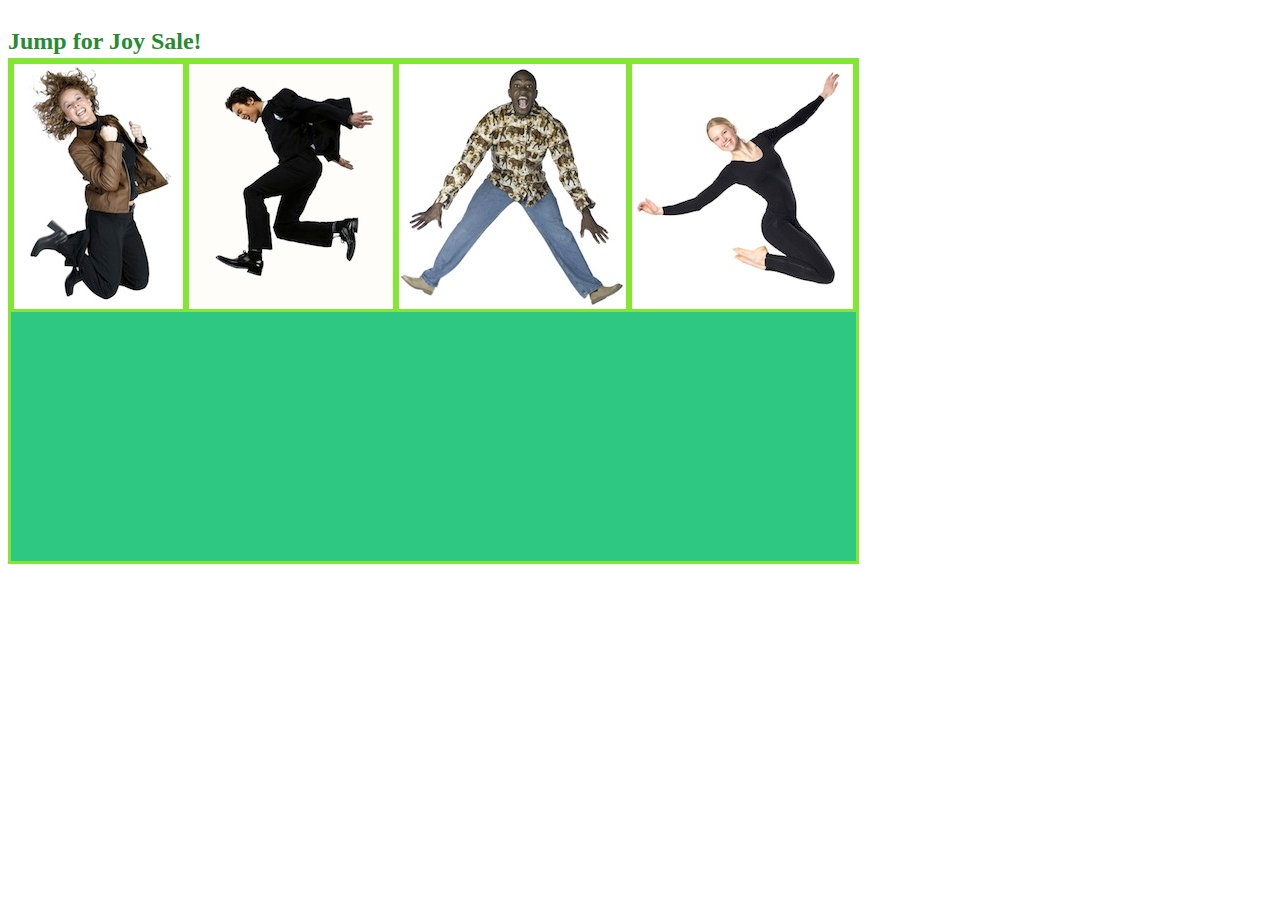
<file: homework9/index_salebegin.html>
<!DOCTYPE html>
<html>
	<head>
	    <meta charset="UTF-8">
		<title>Jump for Joy</title>
		<link href="styles/my_style.css" rel="stylesheet">
	</head>
	<body>
		<div id="header">
			<h2>Jump for Joy Sale!</h2>
		</div>
		<div id="main">
			<div class="guess_box"><img src="images/jump1.jpg"/></div>
			<div class="guess_box"><img src="images/jump2.jpg"/></div>
			<div class="guess_box"><img src="images/jump3.jpg"/></div>
			<div class="guess_box"><img src="images/jump4.jpg"/></div>
		</div>

		<script src="scripts/jquery-1.6.2.min.js"></script>
		<script>
			$(document).ready(function(){
				$(".guess_box").click(function(){
					$(".guess_box p").remove();
					var discount=Math.floor(Math.random()*5)+5;
					var discount_msg="<p>你的折扣是"+discount+"%</P>";
					$(this).append(discount_msg);
					/*alert(discount_msg);
					$(".guess_box p").remove();
					var my_num = Math.floor(Math.random()*5+5);
					var discount = "<p> Your Discount is " + my_num +" %</p>";
					$(this).append(discount);*/
					$(this).unbind("click")
				});

			});

		</script>
	</body>
</html>
</file>
<file: new.css>
/*.wrap {
     width: 100%;
     margin: 0px auto;
     padding: 0px;
     position: relative;
 }*/
.circle1{
     background-color:#3DAF61;
     padding: 50px;
     text-align: center;
     border-radius: 50%;
     width: 50px;
     height: 50px;
     float: left;
     margin-top:50px;
     margin-left:50px;
 }
.circle2{
     background-color:#4B8A44;
     padding: 50px;
     text-align: center;
     border-radius: 50%;
     width: 50px;
     height: 50px;
     float: left;
     margin-top:50px;
     margin-left:50px;
 }
 .circle3{
     background-color:#3DAF61;
     padding: 50px;
     text-align: center;
     border-radius: 50%;
     width: 50px;
     height: 50px;
     float: left;
     margin-top:50px;
     margin-left:50px;
 }
 .circle4{
     background-color:#4B8A44;
     padding: 50px;
     text-align: center;
     border-radius: 50%;
     width: 50px;
     height: 50px;
     float: left;
     margin-top:50px;
     margin-left:50px;
 }
 .circle5{
     background-color:#3DAF61;
     padding: 50px;
     text-align: center;
     border-radius: 50%;
     width: 50px;
     height: 50px;
     float: left;
     margin-top:50px;
     margin-left:50px;
 }
 .circle6{
     background-color:#4B8A44;
     padding: 50px;
     text-align: center;
     border-radius: 50%;
     width: 50px;
     height: 50px;
     float: left;
     margin-top:50px;
     margin-left:50px;
 }
 .circle7{
     background-color:#3DAF61;
     padding: 50px;
     text-align: center;
     border-radius: 50%;
     width: 50px;
     height: 50px;
     float: left;
     margin-top:50px;
     margin-left:50px;
 }
 .circle8{
     background-color:#4B8A44;
     padding: 50px;
     text-align: center;
     border-radius: 50%;
     width: 50px;
     height: 50px;
     float: left;
     margin-top:50px;
     margin-left:50px;
 }
 .circle9{
     background-color:#3DAF61;
     padding: 50px;
     text-align: center;
     border-radius: 50%;
     width: 50px;
     height: 50px;
     float: left;
     margin-top:50px;
     margin-left:50px;
 }
 h1{
 	color: #24512C;
 	text-align: center;
 	margin-top:10px;
 	font-size: 26px;
 	font-weight: bold;
 }
 h2{
 	padding-top: 10px;
 	fontcolor:yellow;
 }
</file>
<file: homework4/pikachu.css>
.wrap {
     width: 100%;
     margin: 0px auto;
     padding: 0px;
     position: relative;
 }
 
 .circle1 {
     background-color: #c52018;
     padding: 50px;
     text-align: center;
     box-sizing: border-box;
     position: absolute;
     border-radius: 50%;
     width: 300px;
     height: 300px;
     top: -40px;
     left: 200px;
 }
 
 h1.title {
     color: #de9400;
 }
 
 h2.color {
     color: #623108;
 }
 
 p.white {
     color: #ffffff;
 }
 
 .circle2 {
     box-sizing: border-box;
     background-color: #737383;
     width: 300px;
     height: 300px;
     border-radius: 50%;
     padding: 60px;
     padding-top: 110px;
     text-align: center;
     position: absolute;
     left: 150px;
     top: 300px;
 }
 
 .circle3 {
     background-color: #ffffff;
     padding: 50px;
     padding-top: 100px;
     margin-top: 150px;
     margin-left: 400px;
     text-align: center;
     box-sizing: border-box;
     position: absolute;
     border-radius: 50%;
     width: 500px;
     height: 500px;
 }
 
 .circle4 {
     background-color: #ffffff;
     padding: 50px;
     margin-top: 100px;
     margin-left: 750px;
     text-align: center;
     box-sizing: border-box;
     position: absolute;
     border-radius: 50%;
     width: 220px;
     height: 220px;
 }
 
 .circle5 {
     background-color: #9c5200;
     padding-top: 40px;
     margin-top: 600px;
     margin-left: 1000px;
     text-align: center;
     box-sizing: border-box;
     position: fixed;
     border-radius: 50%;
     width: 150px;
     height: 150px;
 }
 
 .circle6 {
     background-color: #e65a41;
     padding: 50px;
     padding-top: 80px;
     left: 350px;
     top: 700px;
     text-align: center;
     box-sizing: border-box;
     position: absolute;
     border-radius: 50%;
     width: 220px;
     height: 220px;
 }
</file>
<file: homework9/styles/my_style.css>
div{
	float:left;
	border: solid #82E632 3px;
	text-align:left;
}

.guess_box{
	height:245px;
}

#header{
 	width:100%;
 	border: 0px;
 	height:50px;
}

#main{
	background-color: #2FC882;
	height: 500px;
}

h2{
	color: #288A31;
}
</file>
